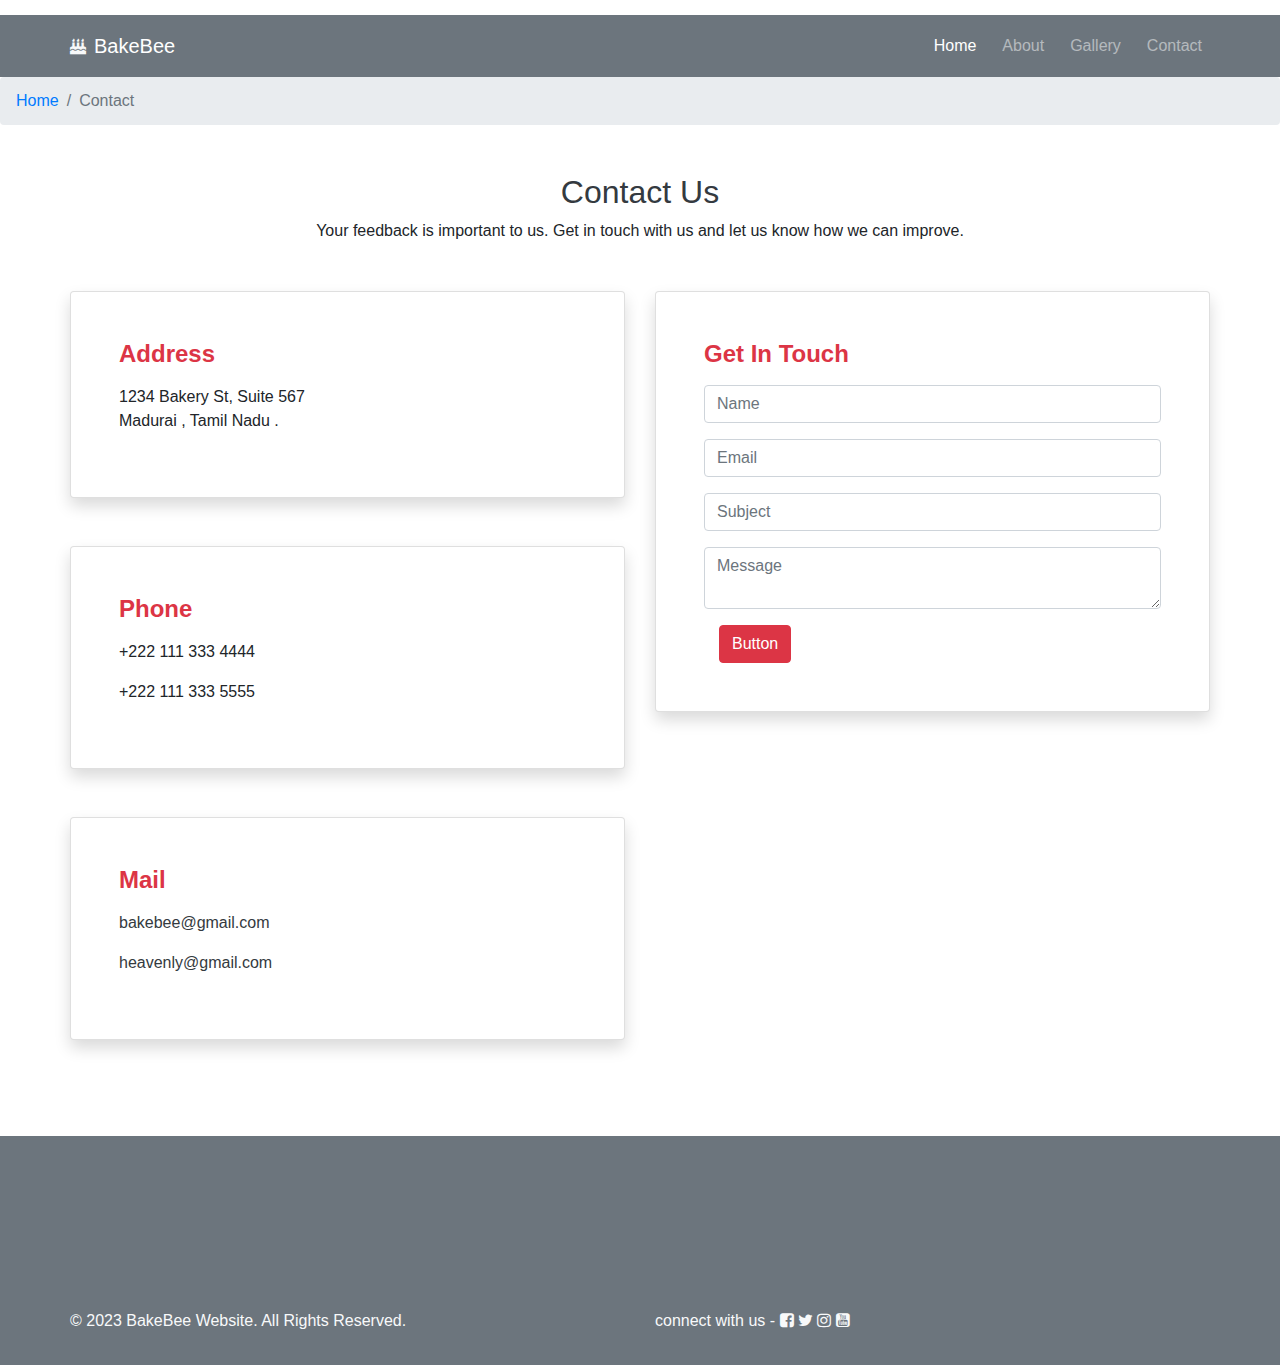
<file: contact.html>
<!DOCTYPE html>
<html>

<head>
    <meta charset="utf-8">
    <meta name="viewport" content="width=device-width, initial-scale=1, shrink-to-fit=no">
    <title>BakeBee</title>
    <!-- Include CSS file(s) -->
    <link rel="stylesheet" href="https://maxcdn.bootstrapcdn.com/bootstrap/4.5.2/css/bootstrap.min.css">
    
    <link rel="stylesheet" href="https://cdnjs.cloudflare.com/ajax/libs/font-awesome/4.7.0/css/font-awesome.min.css">
    <link rel="stylesheet" href="style.css">
</head>

<body>

    <header class="header">
        <nav class="navbar navbar-expand-lg navbar-dark bg-secondary">
            <div class="container">
                <i class="fa fa-birthday-cake text-light" aria-hidden="true"></i>
                <a class="navbar-brand p-2" href="#">
                    BakeBee
                </a>
                <button class="navbar-toggler" type="button" data-bs-toggle="collapse" data-bs-target="#navbarNav"
                    aria-controls="navbarNav" aria-expanded="false" aria-label="Toggle navigation">
                    <span class="navbar-toggler-icon"></span>
                </button>
                <div class="collapse navbar-collapse" id="navbarNav">
                    <ul class="navbar-nav ml-auto">
                        <li class="nav-item active">
                            <a class="nav-link" href="index.html">Home <span class="sr-only">(current)</span></a>
                        </li>
                        <li class="nav-item">
                            <a class="nav-link" href="about.html">About</a>
                        </li>
                        <li class="nav-item">
                            <a class="nav-link" href="gallery.html">Gallery</a>
                        </li>
                        
                        <li class="nav-item">
                            <a class="nav-link" href="contact.html">Contact</a>
                        </li>
                    </ul>
                </div>
            </div>
        </nav>
    </header>

<!-- header -->

<!-- breadcrumb -->
<div class="breadcrumb-agile">
    <nav aria-label="breadcrumb">
        <ol class="breadcrumb m-0">
            <li class="breadcrumb-item">
                <a href="index.html">Home</a>
            </li>
            <li class="breadcrumb-item active" aria-current="page">Contact</li>
        </ol>
    </nav>
</div>
<!-- breadcrumb -->

<!-- contact -->
<div class="container py-xl-5 py-lg-3">
    <div class="title text-center mb-5">
        <h2 class="text-dark mb-2">Contact Us</h2>
        <p>Your feedback is important to us. Get in touch with us and let us know how we can improve.</p>
    </div>
    <div class="row address-row">
        <div class="col-lg-6 address-right">
            <div class="card p-5 me-2 shadow p-3 mb-5 bg-body rounded">
            <div class="address-info wow fadeInRight animated" data-wow-delay=".5s">
                <h4 class="font-weight-bold mb-3 text-danger">Address</h4>
                <p>1234 Bakery St, Suite 567<br>
                    Madurai , Tamil Nadu .<br></p>
            </div>
            </div>
            <div class="card p-5 me-2 shadow p-3 mb-5 bg-body rounded">
            <div class="address-info address-mdl wow fadeInRight animated" data-wow-delay=".7s">
                <h4 class="font-weight-bold mb-3 text-danger">Phone </h4>
                <p>+222 111 333 4444</p>
                <p>+222 111 333 5555</p>
            </div>
            </div>
            <div class="card p-5 me-2 shadow p-3 mb-5 bg-body rounded">
            <div class="address-info agileits-info wow fadeInRight animated" data-wow-delay=".6s">
                <h4 class="font-weight-bold mb-3 text-danger">Mail</h4>
                <p>
                    <a href="mailto:example@mail.com" class="text-dark"> bakebee@gmail.com</a>
                </p>
                <p>
                    <a href="mailto:example@mail.com" class="text-dark"> heavenly@gmail.com</a>
                </p>
            </div>
            </div>
        </div>
        <div class="col-lg-6 address-left mt-lg-0 mt-5">
            <div class="card p-5 shadow p-3 mb-5 bg-body rounded">
            <div class="address-grid">
                <h4 class="font-weight-bold mb-3 text-danger">Get In Touch</h4>
                <form action="#" method="post">
                    <div class="form-group">
                        <input type="text" class="form-control" placeholder="Name" name="name" required="">
                    </div>
                    <div class="form-group">
                        <input type="email" class="form-control" placeholder="Email" name="email" required="">
                    </div>
                    <div class="form-group">
                        <input type="text" class="form-control" placeholder="Subject" name="subject" required="">
                    </div>
                    <div class="form-group">
                        <textarea placeholder="Message" class="form-control" required=""></textarea>
                    </div>
                    <div class="d-grid gap-2 col-6">
                        <button class="btn btn-danger" type="button" value="send">Button</button>
                        </div>
                </form>
            </div>
            </div>
        </div>
    </div>
</div>
<!-- contact -->

<!-- footer -->

<footer class="footer-section bg-secondary text-light py-3 ">

<!-- Map -->

<div class="footer_child">
    <div class="mapouter"><div class="gmap_canvas"><iframe width="100%" height="100%" id="gmap_canvas" src="https://maps.google.com/maps?q=madurai&t=&z=16&ie=UTF8&iwloc=&output=embed" frameborder="0" scrolling="no" marginheight="0" marginwidth="0"></iframe><a href="https://2yu.co"></a><br><style>.mapouter{position:relative;text-align:right;height:100%;width:100%;}</style><a href="https://embedgooglemap.2yu.co/"></a><style>.gmap_canvas {overflow:hidden;background:none!important;height:100%;width:100%;}</style></div></div>
    </div>
<!-- Map -->


    <div class="container">
        <div class="row">
            <div class="col-md-6">
                <p>&copy; 2023 BakeBee Website. All Rights Reserved.</p>
            </div>
            <div class="col-md-6">
                <div class="social">
                    connect with us - 
                    <i class="fa fa-facebook-square " aria-hidden="true"></i>
                    <i class="fa fa-twitter" aria-hidden="true"></i>
                    <i class="fa fa-instagram" aria-hidden="true"></i>
                    <i class="fa fa-youtube-square" aria-hidden="true"></i>
                </div>
</div>
</div>
</div>
</footer>  
<!-- footer -->

<script src="./assets/js/jquery.min.js"></script>
<script src="./assets/js/bootstrap.min.js"></script>

</body>
</html>
</file>
<file: style.css>
/* Reset some default styles */

body,
html {
    margin: 0;
    padding: 0;
}

/* Global Styles */

.container {
    max-width: 1170px;
    margin: 0 auto;
}

.row::after {
    content: "";
    display: table;
    clear: both;
}

/* Header Section */


.navbar {
    margin-top: 15px;
}

.navbar-nav .nav-link {
    color: #fff;
    margin-left: 10px;
}

.navbar-nav .nav-link:hover {
    color: #ccc;
}

/* Hero Section */

.hero {
    background-image: url('hero.jpg');
    background-size: cover;
    background-position: center;
    height: 400px;
    display: flex;
    align-items: center;
    justify-content: center;
}

.hero h1 {
    font-size: 48px;
    text-align: center;
    color: #fff;
}

/* Features Section */

.features {
    padding: 50px 0;
}

.features-icon {
    font-size: 48px;
    color: #27ae60;
}

.features h3 {
    font-size: 24px;
    margin-top: 20px;
}

.features p {
    font-size: 16px;
    color: #777;
}


/* Contact Section */

.contact {
    padding: 50px 0;
}

.contact form {
    max-width: 500px;
    margin: 0 auto;
}

.contact input,
.contact textarea {
    width: 100%;
    padding: 10px;
    margin-bottom: 20px;
    border: 1px solid #ddd;
}

.contact input:focus,
.contact textarea:focus {
    outline: none;
    border-color: #27ae60;
}

.contact button[type="submit"] {
    background-color: #27ae60;
    color: #fff;
    border: none;
    padding: 10px 20px;
    cursor: pointer;
}

.contact button[type="submit"]:hover {
    background-color: #218f47;
}

/* Footer Section */

footer {
    background-color: #333;
    padding: 20px;
    color: #fff;
}

.footer-logo {
    font-size: 24px;
    font-weight: bold;
}

.social-media-list {
    list-style: none;
    padding: 0;
    margin: 0;
}

.social-media-list li {
    display: inline-block;
    margin-right: 10px;
}

.social-media-list li a {
    color: #fff;
    font-size: 24px;
}

.card-img,img.card-img-top{
height:190px;
}
.social-media-list li a:hover {
    color: #ccc;
}
</file>
